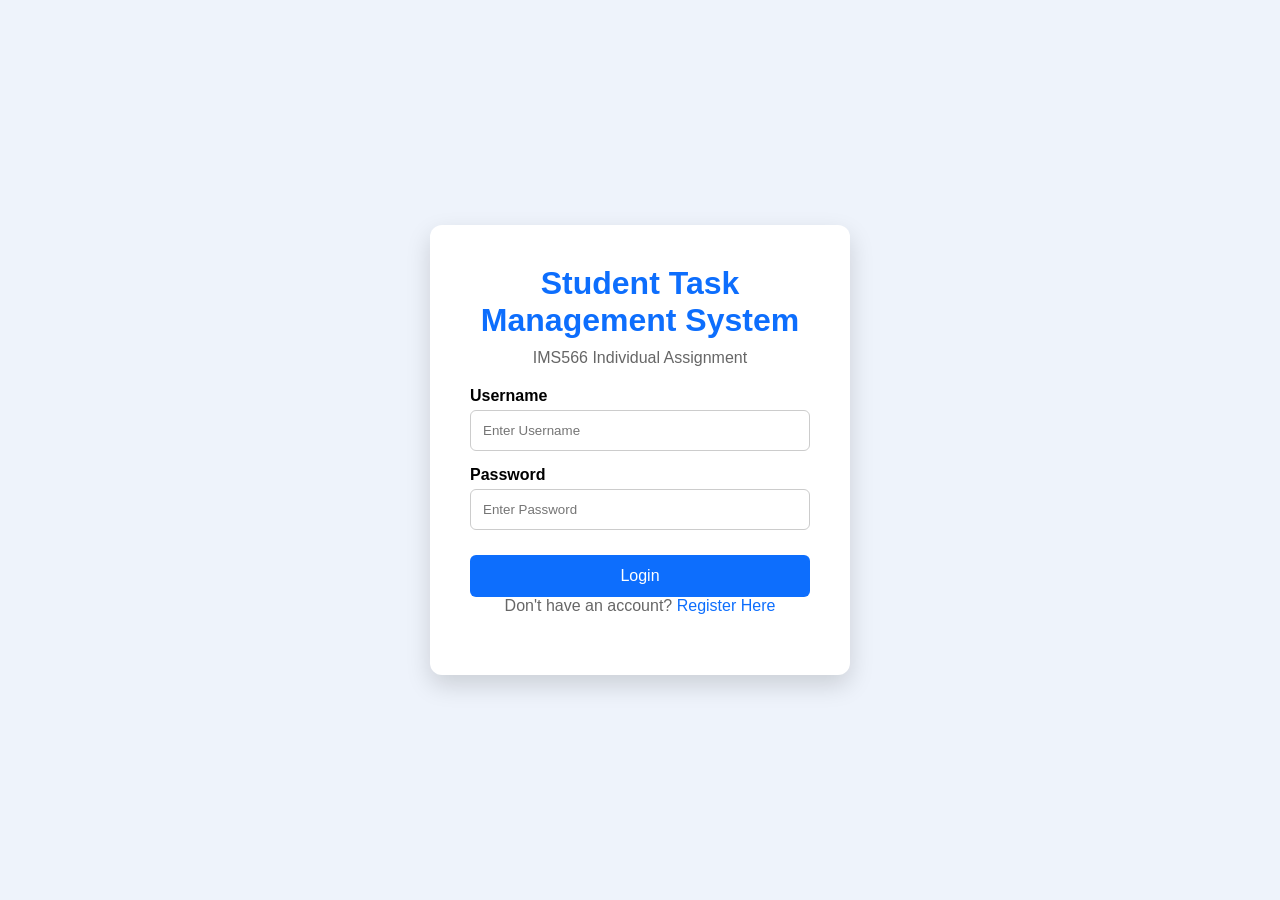
<file: index.html>
<!DOCTYPE html>
<html lang="en">

<head>

    <meta charset="UTF-8">
    <meta name="viewport" content="width=device-width, initial-scale=1.0">

    <title>Student Task Management System</title>

    <link rel="stylesheet" href="style.css">

</head>

<body>

<div class="container">

<div class="login-box">

<h1>Student Task Management System</h1>

<p>

IMS566 Individual Assignment

</p>

<form>

<label>Username</label>

<input type="text" placeholder="Enter Username">

<label>Password</label>

<input type="password" placeholder="Enter Password">

<a href="dashboard.html">

<button type="button">

Login

</button>

</a>

</form>

<p>

Don't have an account?

<a href="register.html">

Register Here

</a>

</p>

</div>

</div>

</body>

</html>
</file>
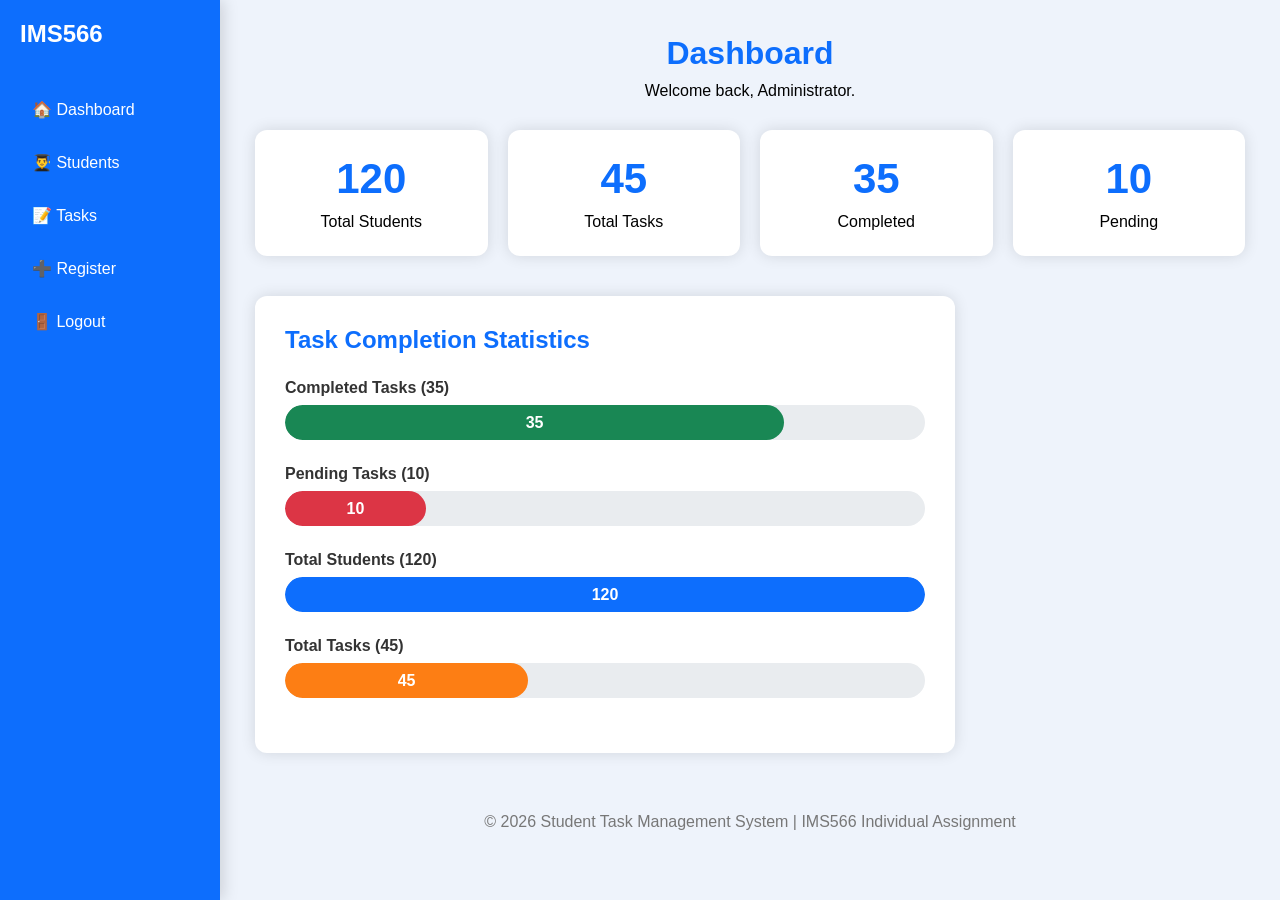
<file: dashboard.html>
<!DOCTYPE html>
<html lang="en">

<head>
    <meta charset="UTF-8">
    <meta name="viewport" content="width=device-width, initial-scale=1.0">
    <title>Dashboard</title>

    <link rel="stylesheet" href="style.css">
</head>

<body>

<div class="dashboard">

    <!-- Sidebar -->
    <div class="sidebar">

        <h2>IMS566</h2>

        <a href="dashboard.html">🏠 Dashboard</a>
        <a href="students.html">👨‍🎓 Students</a>
        <a href="tasks.html">📝 Tasks</a>
        <a href="register.html">➕ Register</a>
        <a href="index.html">🚪 Logout</a>

    </div>

    <!-- Content -->
    <div class="content">

        <h1>Dashboard</h1>

        <p class="welcome">
            Welcome back, Administrator.
        </p>

        <div class="cards">

            <div class="card">
                <h2>120</h2>
                <p>Total Students</p>
            </div>

            <div class="card">
                <h2>45</h2>
                <p>Total Tasks</p>
            </div>

            <div class="card">
                <h2>35</h2>
                <p>Completed</p>
            </div>

            <div class="card">
                <h2>10</h2>
                <p>Pending</p>
            </div>

        </div>

        <div class="chart-box">

            <h2>Task Completion Statistics</h2>

            <div class="chart-item">

                <div class="chart-label">
                    Completed Tasks (35)
                </div>

                <div class="chart-bg">

                    <div class="chart-fill completed">

                        35

                    </div>

                </div>

            </div>

            <div class="chart-item">

                <div class="chart-label">
                    Pending Tasks (10)
                </div>

                <div class="chart-bg">

                    <div class="chart-fill pending">

                        10

                    </div>

                </div>

            </div>

            <div class="chart-item">

                <div class="chart-label">
                    Total Students (120)
                </div>

                <div class="chart-bg">

                    <div class="chart-fill students">

                        120

                    </div>

                </div>

            </div>

            <div class="chart-item">

                <div class="chart-label">
                    Total Tasks (45)
                </div>

                <div class="chart-bg">

                    <div class="chart-fill tasks">

                        45

                    </div>

                </div>

            </div>

        </div>

        <footer>

            © 2026 Student Task Management System | IMS566 Individual Assignment

        </footer>

    </div>

</div>

</body>

</html>
</file>
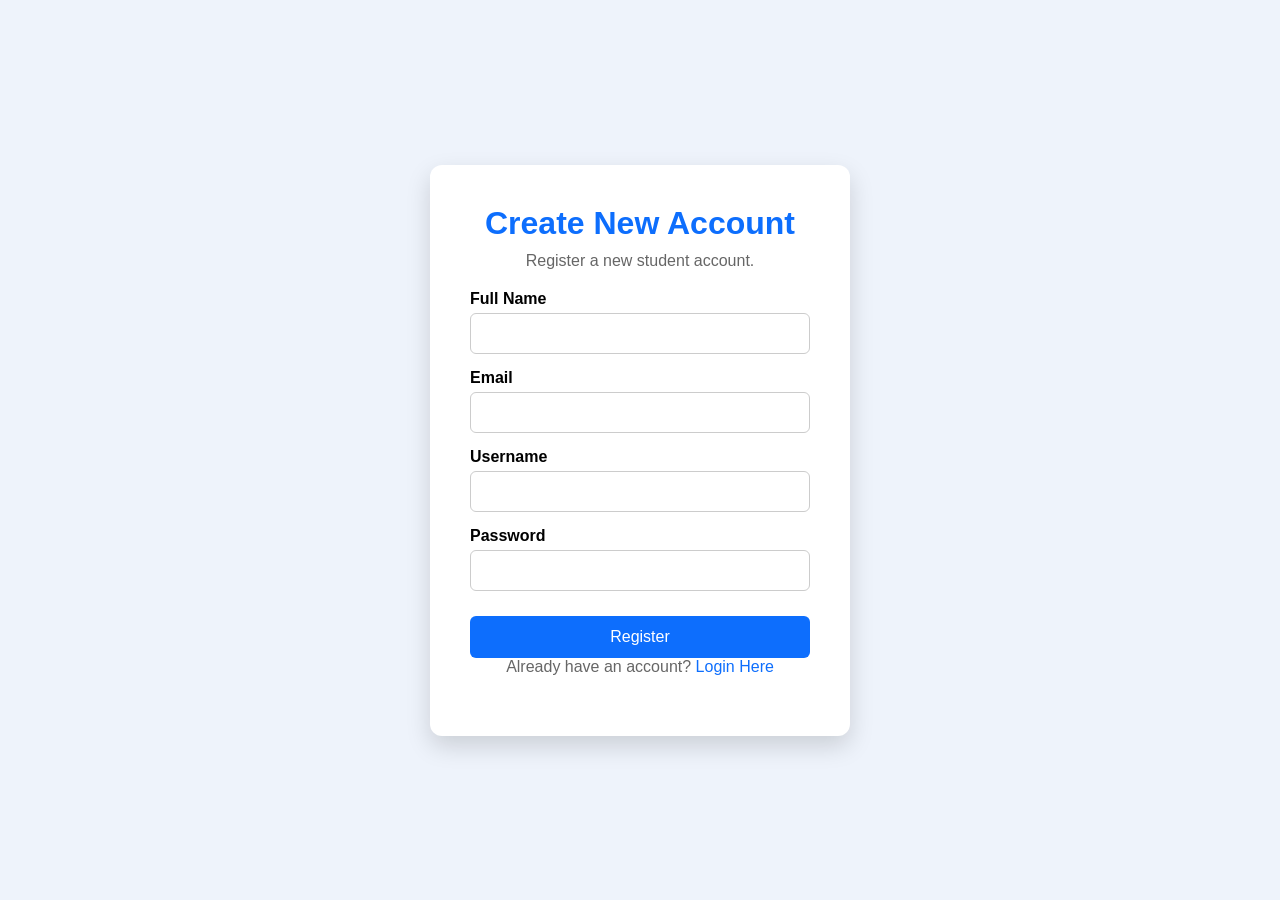
<file: register.html>
<!DOCTYPE html>
<html lang="en">

<head>

    <meta charset="UTF-8">
    <meta name="viewport" content="width=device-width, initial-scale=1.0">

    <title>Register</title>

    <link rel="stylesheet" href="style.css">

</head>

<body>

<div class="container">

<div class="login-box">

<h1>Create New Account</h1>

<p>Register a new student account.</p>

<form id="registerForm">

<label>Full Name</label>
<input type="text" id="fullname" required>

<label>Email</label>
<input type="email" id="email" required>

<label>Username</label>
<input type="text" id="username" required>

<label>Password</label>
<input type="password" id="password" required>

<button type="submit">Register</button>

</form>

<script src="script.js"></script>

</form>

<p>

Already have an account?

<a href="index.html">Login Here</a>

</p>

</div>

</body>

</html>
</file>
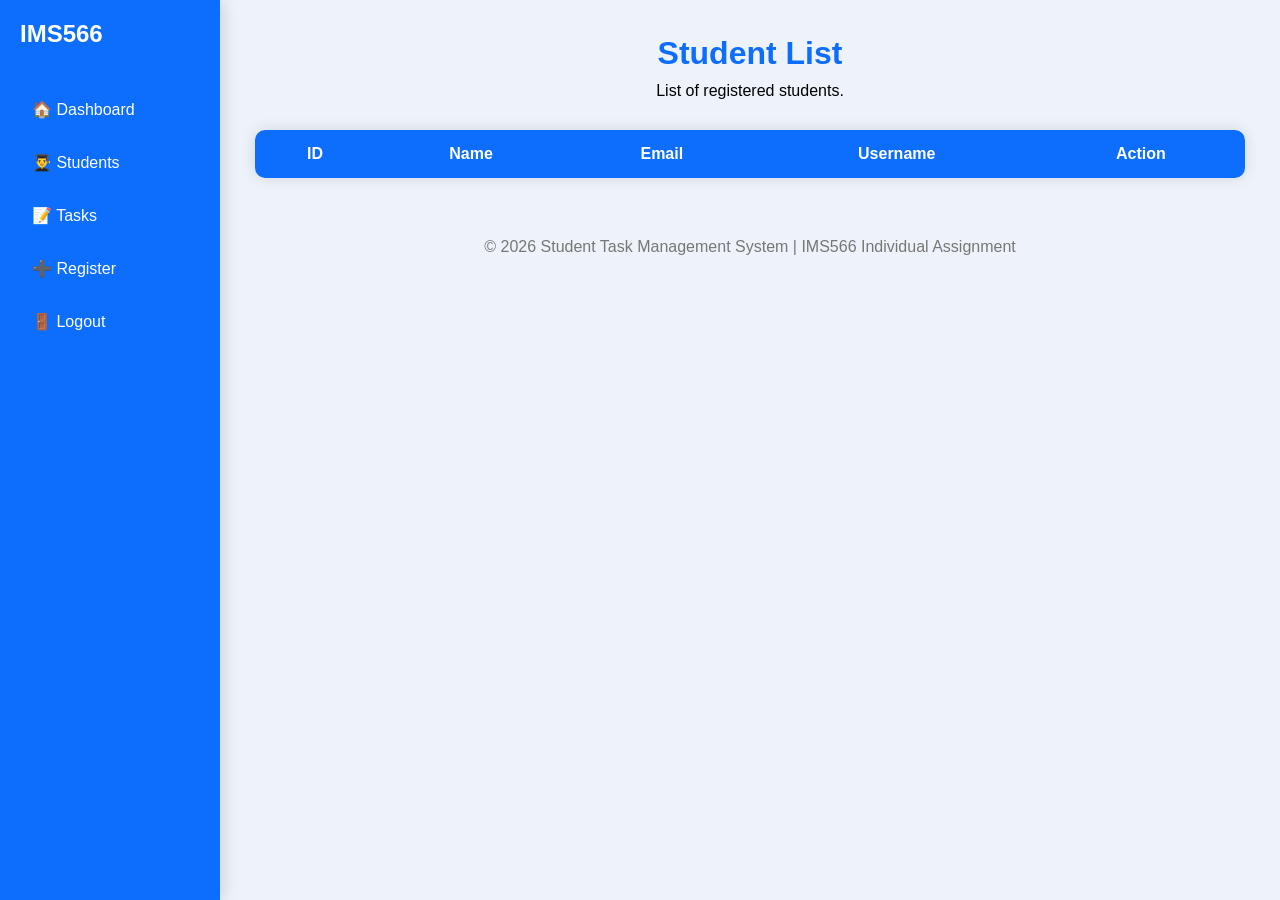
<file: students.html>
<!DOCTYPE html>
<html lang="en">

<head>

    <meta charset="UTF-8">
    <meta name="viewport" content="width=device-width, initial-scale=1.0">

    <title>Students</title>

    <link rel="stylesheet" href="style.css">

</head>

<body>

<div class="dashboard">

    <div class="sidebar">

        <h2>IMS566</h2>

        <a href="dashboard.html">🏠 Dashboard</a>
        <a href="students.html">👨‍🎓 Students</a>
        <a href="tasks.html">📝 Tasks</a>
        <a href="register.html">➕ Register</a>
        <a href="index.html">🚪 Logout</a>

    </div>

    <div class="content">

        <h1>Student List</h1>

        <p>
            List of registered students.
        </p>

<table>

<thead>

<tr>

<th>ID</th>
<th>Name</th>
<th>Email</th>
<th>Username</th>
<th>Action</th>

</tr>

</thead>

<tbody id="studentTable">

</tbody>

</table>

<script src="script.js"></script>

<footer>

© 2026 Student Task Management System | IMS566 Individual Assignment

</footer>

</body>

</html>
</file>
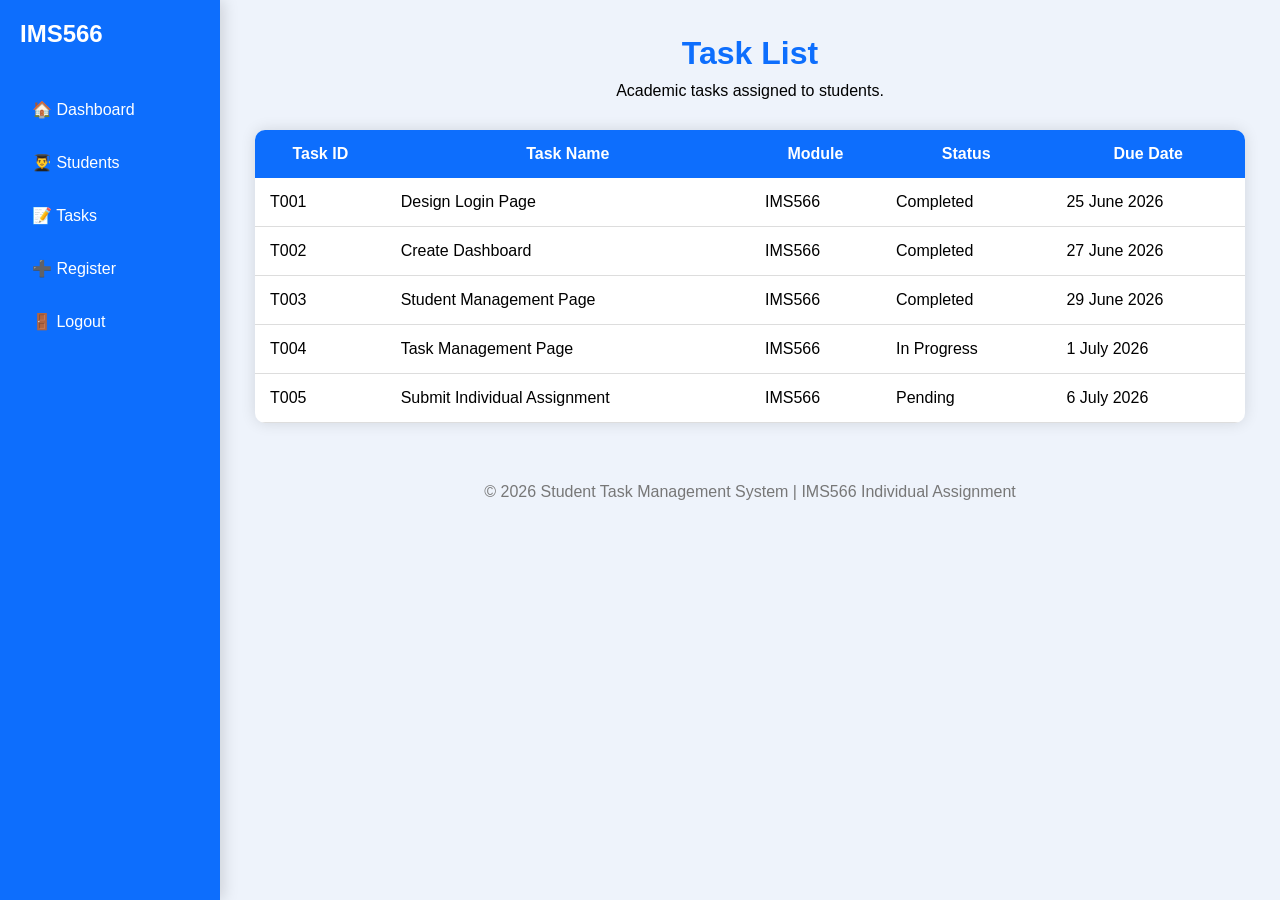
<file: tasks.html>
<!DOCTYPE html>
<html lang="en">

<head>

    <meta charset="UTF-8">
    <meta name="viewport" content="width=device-width, initial-scale=1.0">

    <title>Task List</title>

    <link rel="stylesheet" href="style.css">

</head>

<body>

<div class="dashboard">

    <div class="sidebar">

        <h2>IMS566</h2>

        <a href="dashboard.html">🏠 Dashboard</a>
        <a href="students.html">👨‍🎓 Students</a>
        <a href="tasks.html">📝 Tasks</a>
        <a href="register.html">➕ Register</a>
        <a href="index.html">🚪 Logout</a>

    </div>

    <div class="content">

        <h1>Task List</h1>

        <p>
            Academic tasks assigned to students.
        </p>

        <table>

            <tr>

                <th>Task ID</th>
                <th>Task Name</th>
                <th>Module</th>
                <th>Status</th>
                <th>Due Date</th>

            </tr>

            <tr>

                <td>T001</td>
                <td>Design Login Page</td>
                <td>IMS566</td>
                <td>Completed</td>
                <td>25 June 2026</td>

            </tr>

            <tr>

                <td>T002</td>
                <td>Create Dashboard</td>
                <td>IMS566</td>
                <td>Completed</td>
                <td>27 June 2026</td>

            </tr>

            <tr>

                <td>T003</td>
                <td>Student Management Page</td>
                <td>IMS566</td>
                <td>Completed</td>
                <td>29 June 2026</td>

            </tr>

            <tr>

                <td>T004</td>
                <td>Task Management Page</td>
                <td>IMS566</td>
                <td>In Progress</td>
                <td>1 July 2026</td>

            </tr>

            <tr>

                <td>T005</td>
                <td>Submit Individual Assignment</td>
                <td>IMS566</td>
                <td>Pending</td>
                <td>6 July 2026</td>

            </tr>

        </table>

        <footer>

            © 2026 Student Task Management System | IMS566 Individual Assignment

        </footer>

    </div>

</div>

</body>

</html>
</file>
<file: style.css>
/* ===========================
   GENERAL
=========================== */

*{
    margin:0;
    padding:0;
    box-sizing:border-box;
    font-family:Arial, Helvetica, sans-serif;
}

body{
    background:#eef3fb;
}

/* ===========================
   LOGIN PAGE
=========================== */

.container{
    width:100%;
    height:100vh;
    display:flex;
    justify-content:center;
    align-items:center;
}

.login-box{

    width:420px;

    background:white;

    padding:40px;

    border-radius:12px;

    box-shadow:0 10px 25px rgba(0,0,0,.15);

}

.login-box h1{

    text-align:center;

    color:#0d6efd;

    margin-bottom:10px;

}

.login-box p{

    text-align:center;

    margin-bottom:20px;

    color:#666;

}

label{

    display:block;

    margin-top:15px;

    margin-bottom:5px;

    font-weight:bold;

}

input{

    width:100%;

    padding:12px;

    border:1px solid #ccc;

    border-radius:6px;

    outline:none;

}

input:focus{

    border:1px solid #0d6efd;

}

button{

    width:100%;

    margin-top:25px;

    padding:12px;

    background:#0d6efd;

    color:white;

    border:none;

    border-radius:6px;

    cursor:pointer;

    font-size:16px;

    transition:.3s;

}

button:hover{

    background:#084298;

}

a{

    text-decoration:none;

    color:#0d6efd;

}

a:hover{

    text-decoration:underline;

}

/* ===========================
   DASHBOARD
=========================== */

.dashboard{

    display:flex;

}

.sidebar{

    width:220px;

    height:100vh;

    background:#0d6efd;

    color:white;

    padding:20px;

    box-shadow:3px 0 15px rgba(0,0,0,.15);

}

.sidebar h2{

    margin-bottom:40px;

}

.sidebar a{

    display:block;

    color:white;

    padding:12px;

    margin-bottom:10px;

    border-radius:6px;

    transition:.3s;

}

.sidebar a:hover{

    background:white;

    color:#0d6efd;

    text-decoration:none;

}

.content{

    flex:1;

    padding:35px;

}

.content h1{

    text-align:center;

    color:#0d6efd;

    margin-bottom:10px;

}

.content p{

    text-align:center;

}

/* ===========================
   CARDS
=========================== */

.cards{

    display:flex;

    gap:20px;

    margin-top:30px;

    margin-bottom:40px;

}

.card{

    flex:1;

    background:white;

    padding:25px;

    text-align:center;

    border-radius:12px;

    box-shadow:0 0 15px rgba(0,0,0,.12);

    transition:.3s;

    cursor:pointer;

}

.card:hover{

    transform:translateY(-6px);

}

.card h2{

    font-size:42px;

    color:#0d6efd;

}

.card p{

    margin-top:10px;

}

/* ===========================
   TABLE
=========================== */

table{

    width:100%;

    background:white;

    border-collapse:collapse;

    margin-top:30px;

    border-radius:10px;

    overflow:hidden;

    box-shadow:0 0 15px rgba(0,0,0,.12);

}

th{

    background:#0d6efd;

    color:white;

    padding:15px;

}

td{

    padding:15px;

    border-bottom:1px solid #ddd;

}

tr:hover{

    background:#f5f5f5;

}

/* ===========================
   SUMMARY BOX
=========================== */

.chart-box{

    width:700px;

    background:white;

    padding:30px;

    border-radius:12px;

    box-shadow:0 0 15px rgba(0,0,0,.12);

}

.chart-box h2{

    color:#0d6efd;

    margin-bottom:20px;

}

.chart-box p{

    text-align:left;

    font-size:18px;

    margin-bottom:18px;

}

/* ===========================
   FOOTER
=========================== */

footer{

    margin-top:40px;

    text-align:center;

    color:#777;

    padding:20px;

}

/* ===========================
   BAR CHART
=========================== */

.chart-box{

    width:700px;
    background:#ffffff;
    padding:30px;
    margin-top:30px;
    border-radius:12px;
    box-shadow:0 0 15px rgba(0,0,0,.12);

}

.chart-box h2{

    color:#0d6efd;
    margin-bottom:25px;

}

.chart-item{

    margin-bottom:25px;

}

.chart-label{

    font-size:16px;
    font-weight:bold;
    color:#333;
    margin-bottom:8px;

}

.chart-bg{

    width:100%;
    height:35px;
    background:#e9ecef;
    border-radius:25px;
    overflow:hidden;

}

.chart-fill{

    height:35px;
    line-height:35px;
    color:white;
    text-align:center;
    font-weight:bold;
    border-radius:25px;

}

/* Completed */

.completed{

    width:78%;
    background:#198754;

}

/* Pending */

.pending{

    width:22%;
    background:#dc3545;

}

/* Students */

.students{

    width:100%;
    background:#0d6efd;

}

/* Tasks */

.tasks{

    width:38%;
    background:#fd7e14;

}
</file>
